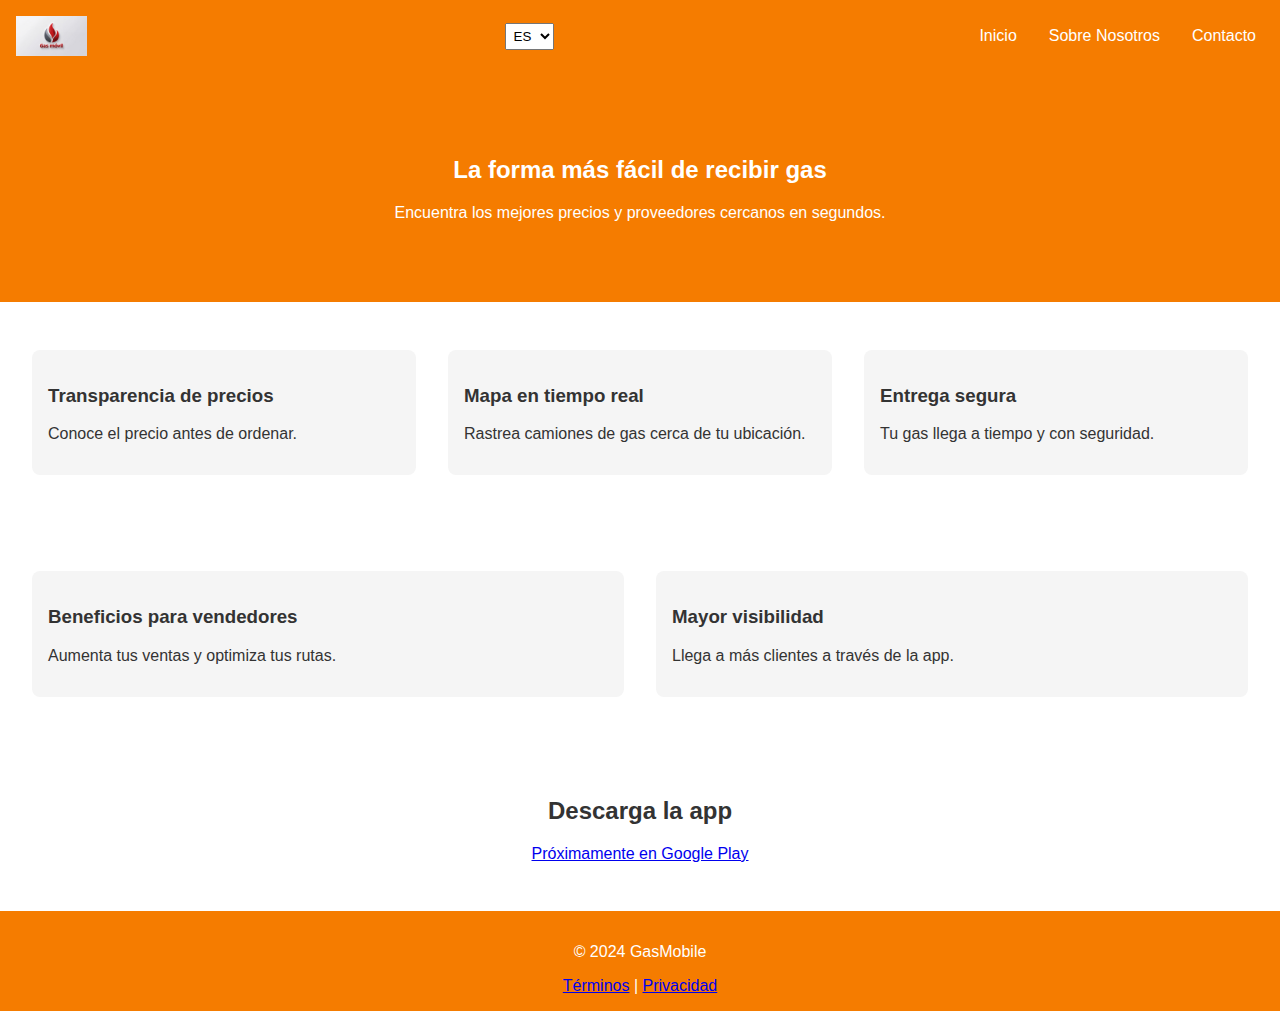
<file: index.html>
<!DOCTYPE html>
<html lang="es">
<head>
    <meta charset="UTF-8">
    <meta http-equiv="X-UA-Compatible" content="IE=edge">
    <meta name="viewport" content="width=device-width, initial-scale=1.0">
    <title>GasMobile - Servicio de entrega de gas</title>
    <meta name="description" content="GasMobile te conecta con proveedores de gas cercanos para entregas rápidas y seguras en México.">
    <link rel="canonical" href="https://example.com/index.html">
    <link rel="manifest" href="/manifest.json">
    <meta property="og:title" content="GasMobile - Servicio de entrega de gas">
    <meta property="og:description" content="Recibe gas a domicilio con la app GasMobile.">
    <meta property="og:image" content="https://via.placeholder.com/600x400.png?text=GasMobile">
    <meta property="og:url" content="https://example.com/index.html">
    <meta name="twitter:card" content="summary_large_image">
    <link rel="stylesheet" href="assets/css/style.css">
    <link rel="icon" href="assets/img/logo.jpg">
    <script async src="https://www.googletagmanager.com/gtag/js?id=UA-XXXXXX-X"></script>
    <script>
      window.dataLayer = window.dataLayer || [];
      function gtag(){dataLayer.push(arguments);}
      gtag('js', new Date());
      gtag('config', 'UA-XXXXXX-X');
    </script>
</head>
<body>
<header>
    <h1 class="visually-hidden">GasMobile</h1>
    <img src="assets/img/logo.jpg" alt="GasMobile" class="logo">
    <select id="language-switcher">
        <option value="es">ES</option>
        <option value="en">EN</option>
    </select>
    <nav id="nav">
        <a href="index.html" data-i18n="navHome">Inicio</a>
        <a href="about.html" data-i18n="navAbout">Sobre Nosotros</a>
        <a href="contact.html" data-i18n="navContact">Contacto</a>
    </nav>
</header>
<section class="hero">
    <h2 data-i18n="heroTitle">La forma más fácil de recibir gas</h2>
    <p data-i18n="heroDesc">Encuentra los mejores precios y proveedores cercanos en segundos.</p>
</section>
<section class="features">
    <div class="feature">
        <h3 data-i18n="featurePriceTitle">Transparencia de precios</h3>
        <p data-i18n="featurePriceDesc">Conoce el precio antes de ordenar.</p>
    </div>
    <div class="feature">
        <h3 data-i18n="featureMapTitle">Mapa en tiempo real</h3>
        <p data-i18n="featureMapDesc">Rastrea camiones de gas cerca de tu ubicación.</p>
    </div>
    <div class="feature">
        <h3 data-i18n="featureSafetyTitle">Entrega segura</h3>
        <p data-i18n="featureSafetyDesc">Tu gas llega a tiempo y con seguridad.</p>
    </div>
</section>
<section class="features">
    <div class="feature">
        <h3 data-i18n="featureVendorTitle">Beneficios para vendedores</h3>
        <p data-i18n="featureVendorDesc">Aumenta tus ventas y optimiza tus rutas.</p>
    </div>
    <div class="feature">
        <h3 data-i18n="featureVisibilityTitle">Mayor visibilidad</h3>
        <p data-i18n="featureVisibilityDesc">Llega a más clientes a través de la app.</p>
    </div>
</section>
<section class="cta">
    <h2 data-i18n="ctaTitle">Descarga la app</h2>
    <p>
        <a href="#">
            <span data-i18n="ctaPlay">Próximamente en Google Play</span>
        </a>
    </p>
</section>
<footer>
    <p>&copy; 2024 GasMobile</p>
    <a href="legal/terms.html" data-i18n="footerTerms">Términos</a> |
    <a href="legal/privacy.html" data-i18n="footerPrivacy">Privacidad</a>
</footer>
<script src="assets/js/translations.js"></script>
<script src="assets/js/script.js"></script>
</body>
</html>
</file>
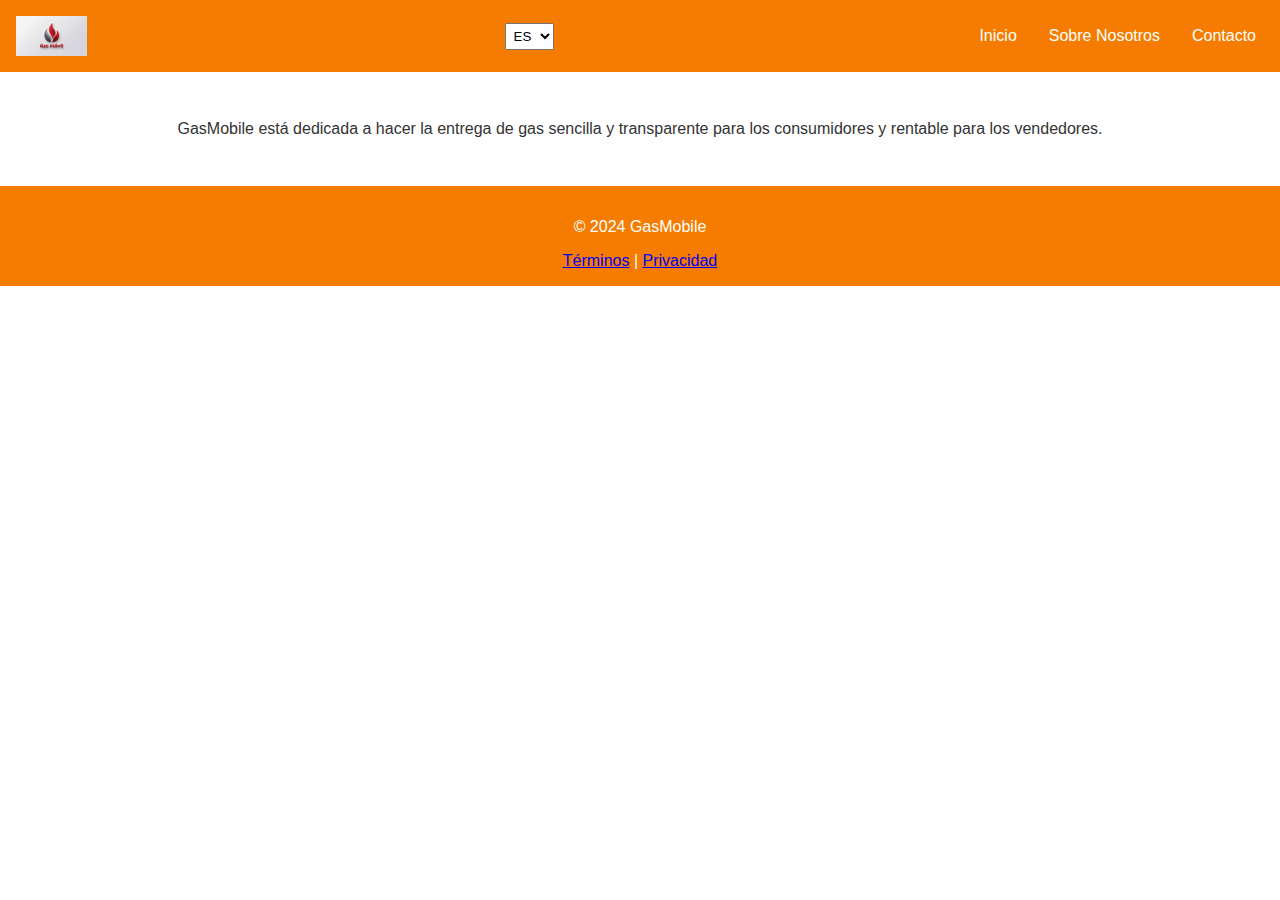
<file: about.html>
<!DOCTYPE html>
<html lang="es">
<head>
    <meta charset="UTF-8">
    <meta name="viewport" content="width=device-width, initial-scale=1.0">
    <title>Acerca de GasMobile</title>
    <meta name="description" content="Conoce más sobre GasMobile y nuestra misión de ofrecer entrega de gas de forma sencilla.">
    <link rel="canonical" href="https://example.com/about.html">
    <meta property="og:title" content="Acerca de GasMobile">
    <meta property="og:description" content="Conectando hogares con proveedores de gas en México.">
    <meta property="og:image" content="https://via.placeholder.com/600x400.png?text=GasMobile">
    <meta property="og:url" content="https://example.com/about.html">
    <meta name="twitter:card" content="summary">
    <link rel="stylesheet" href="assets/css/style.css">
    <link rel="icon" href="assets/img/logo.jpg">
</head>
<body>
<header>
    <h1 class="visually-hidden">GasMobile</h1>
    <img src="assets/img/logo.jpg" alt="GasMobile" class="logo">
    <select id="language-switcher">
        <option value="es">ES</option>
        <option value="en">EN</option>
    </select>
    <nav>
        <a href="index.html" data-i18n="navHome">Inicio</a>
        <a href="about.html" data-i18n="navAbout">Sobre Nosotros</a>
        <a href="contact.html" data-i18n="navContact">Contacto</a>
    </nav>
</header>
<main>
    <section class="cta">
        <p data-i18n="aboutParagraph">GasMobile está dedicada a hacer la entrega de gas sencilla y transparente para los consumidores y rentable para los vendedores.</p>
    </section>
</main>
<footer>
    <p>&copy; 2024 GasMobile</p>
    <a href="legal/terms.html" data-i18n="footerTerms">Términos</a> |
    <a href="legal/privacy.html" data-i18n="footerPrivacy">Privacidad</a>
</footer>
<script src="assets/js/translations.js"></script>
<script src="assets/js/script.js"></script>
</body>
</html>
</file>
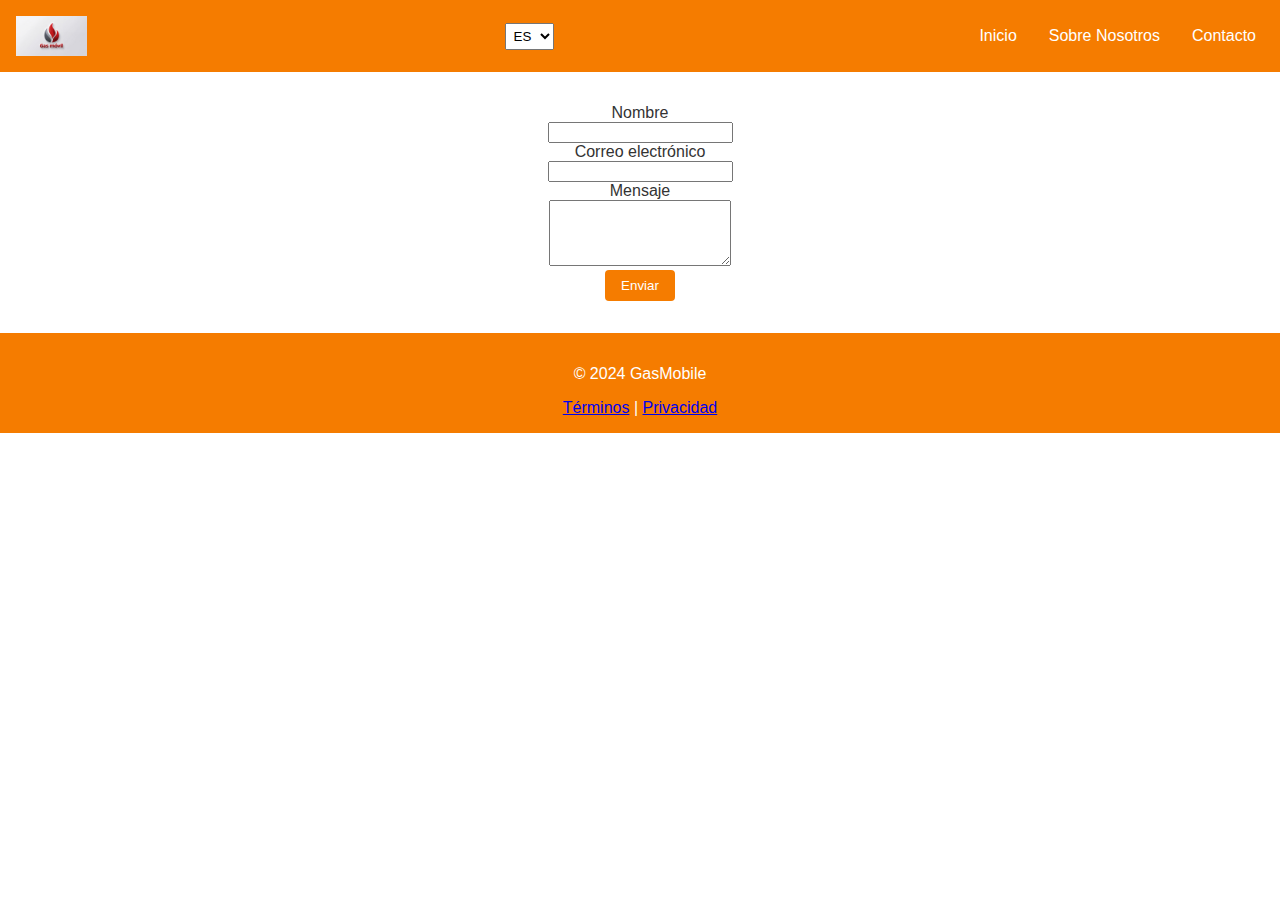
<file: contact.html>
<!DOCTYPE html>
<html lang="es">
<head>
    <meta charset="UTF-8">
    <meta name="viewport" content="width=device-width, initial-scale=1.0">
    <title>Contacto GasMobile</title>
    <meta name="description" content="Contacta al equipo de GasMobile para más información.">
    <link rel="canonical" href="https://example.com/contact.html">
    <meta property="og:title" content="Contacto GasMobile">
    <meta property="og:description" content="Conoce cómo GasMobile puede ayudarte.">
    <meta property="og:image" content="https://via.placeholder.com/600x400.png?text=GasMobile">
    <meta property="og:url" content="https://example.com/contact.html">
    <meta name="twitter:card" content="summary">
    <link rel="stylesheet" href="assets/css/style.css">
    <link rel="icon" href="assets/img/logo.jpg">
</head>
<body>
<header>
    <h1 class="visually-hidden">GasMobile</h1>
    <img src="assets/img/logo.jpg" alt="GasMobile" class="logo">
    <select id="language-switcher">
        <option value="es">ES</option>
        <option value="en">EN</option>
    </select>
    <nav>
        <a href="index.html" data-i18n="navHome">Inicio</a>
        <a href="about.html" data-i18n="navAbout">Sobre Nosotros</a>
        <a href="contact.html" data-i18n="navContact">Contacto</a>
    </nav>
</header>
<main>
    <section class="cta">
        <form>
            <label for="name" data-i18n="contactName">Nombre</label><br>
            <input type="text" id="name" name="name" required><br>
            <label for="email" data-i18n="contactEmail">Correo electrónico</label><br>
            <input type="email" id="email" name="email" required><br>
            <label for="message" data-i18n="contactMessage">Mensaje</label><br>
            <textarea id="message" name="message" rows="4" required></textarea><br>
            <button type="submit" data-i18n="contactSend">Enviar</button>
        </form>
    </section>
</main>
<footer>
    <p>&copy; 2024 GasMobile</p>
    <a href="legal/terms.html" data-i18n="footerTerms">Términos</a> |
    <a href="legal/privacy.html" data-i18n="footerPrivacy">Privacidad</a>
</footer>
<script src="assets/js/translations.js"></script>
<script src="assets/js/script.js"></script>
</body>
</html>
</file>
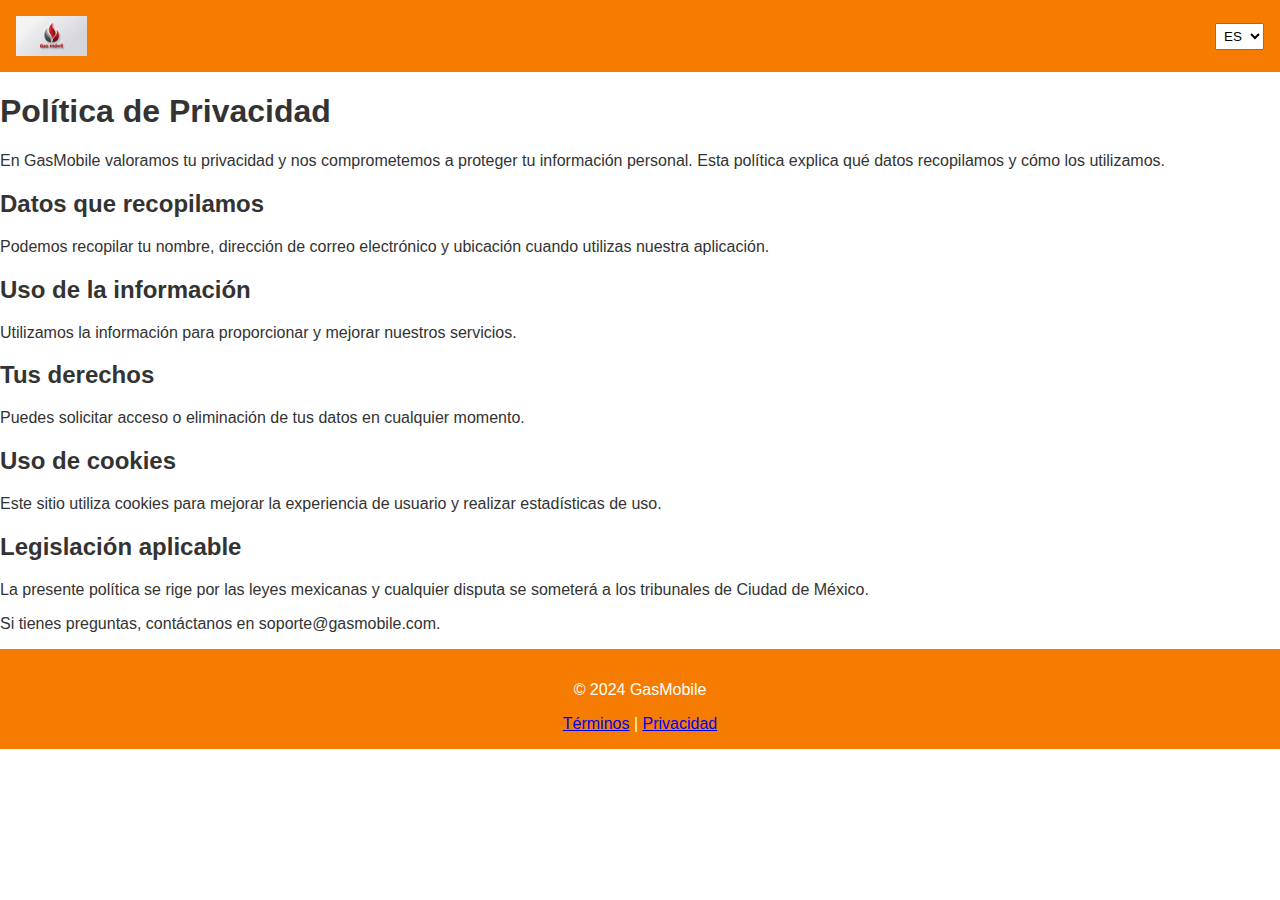
<file: legal/privacy.html>
<!DOCTYPE html>
<html lang="es">
<head>
    <meta charset="UTF-8">
    <meta name="viewport" content="width=device-width, initial-scale=1.0">
    <title>Política de Privacidad</title>
    <link rel="canonical" href="https://example.com/legal/privacy.html">
    <meta name="description" content="Política de privacidad del sitio y la app GasMobile.">
    <link rel="stylesheet" href="../assets/css/style.css">
</head>
<body>
<header>
    <h1 class="visually-hidden">GasMobile</h1>
    <img src="../assets/img/logo.jpg" alt="GasMobile" class="logo">
    <select id="language-switcher">
        <option value="es">ES</option>
        <option value="en">EN</option>
    </select>
</header>
<main>
    <h1 data-i18n="privacyTitle">Política de Privacidad</h1>
    <p>
        <span data-i18n="privacyIntro">En GasMobile valoramos tu privacidad y nos comprometemos a proteger tu información personal. Esta política explica qué datos recopilamos y cómo los utilizamos.</span>
    </p>
    <h2 data-i18n="privacyCollectTitle">Datos que recopilamos</h2>
    <p>
        <span data-i18n="privacyCollectText">Podemos recopilar tu nombre, dirección de correo electrónico y ubicación cuando utilizas nuestra aplicación.</span>
    </p>
    <h2 data-i18n="privacyUseTitle">Uso de la información</h2>
    <p>
        <span data-i18n="privacyUseText">Utilizamos la información para proporcionar y mejorar nuestros servicios.</span>
    </p>
    <h2 data-i18n="privacyRightsTitle">Tus derechos</h2>
    <p>
        <span data-i18n="privacyRightsText">Puedes solicitar acceso o eliminación de tus datos en cualquier momento.</span>
    </p>
    <h2 data-i18n="privacyCookiesTitle">Uso de cookies</h2>
    <p>
        <span data-i18n="privacyCookiesText">Este sitio utiliza cookies para mejorar la experiencia de usuario y realizar estadísticas de uso.</span>
    </p>
    <h2 data-i18n="privacyLawTitle">Legislación aplicable</h2>
    <p>
        <span data-i18n="privacyLawText">La presente política se rige por las leyes mexicanas y cualquier disputa se someterá a los tribunales de Ciudad de México.</span>
    </p>
    <p>
        <span data-i18n="privacyContact">Si tienes preguntas, contáctanos en soporte@gasmobile.com.</span>
    </p>
</main>
<footer>
    <p>&copy; 2024 GasMobile</p>
    <a href="terms.html" data-i18n="footerTerms">Términos</a> |
    <a href="privacy.html" data-i18n="footerPrivacy">Privacidad</a>
</footer>
<script src="../assets/js/translations.js"></script>
<script src="../assets/js/script.js"></script>
</body>
</html>
</file>
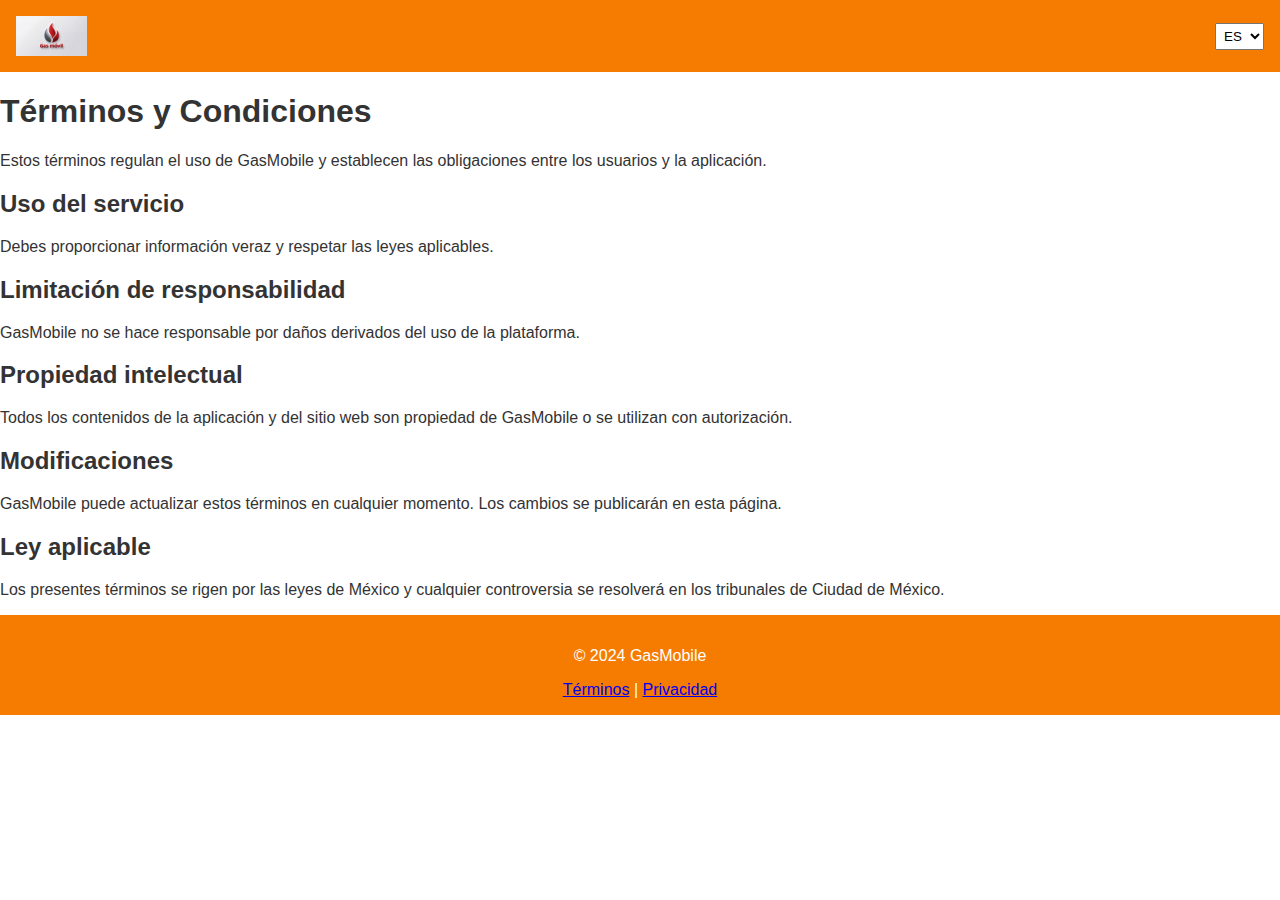
<file: legal/terms.html>
<!DOCTYPE html>
<html lang="es">
<head>
    <meta charset="UTF-8">
    <meta name="viewport" content="width=device-width, initial-scale=1.0">
    <title>Términos y Condiciones</title>
    <link rel="canonical" href="https://example.com/legal/terms.html">
    <meta name="description" content="Términos y condiciones para usar GasMobile.">
    <link rel="stylesheet" href="../assets/css/style.css">
</head>
<body>
<header>
    <h1 class="visually-hidden">GasMobile</h1>
    <img src="../assets/img/logo.jpg" alt="GasMobile" class="logo">
    <select id="language-switcher">
        <option value="es">ES</option>
        <option value="en">EN</option>
    </select>
</header>
<main>
    <h1 data-i18n="termsTitle">Términos y Condiciones</h1>
    <p>
        <span data-i18n="termsIntro">Estos términos regulan el uso de GasMobile y establecen las obligaciones entre los usuarios y la aplicación.</span>
    </p>
    <h2 data-i18n="termsUseTitle">Uso del servicio</h2>
    <p>
        <span data-i18n="termsUseText">Debes proporcionar información veraz y respetar las leyes aplicables.</span>
    </p>
    <h2 data-i18n="termsLiabTitle">Limitación de responsabilidad</h2>
    <p>
        <span data-i18n="termsLiabText">GasMobile no se hace responsable por daños derivados del uso de la plataforma.</span>
    </p>
    <h2 data-i18n="termsIpTitle">Propiedad intelectual</h2>
    <p>
        <span data-i18n="termsIpText">Todos los contenidos de la aplicación y del sitio web son propiedad de GasMobile o se utilizan con autorización.</span>
    </p>
    <h2 data-i18n="termsChangesTitle">Modificaciones</h2>
    <p>
        <span data-i18n="termsChangesText">GasMobile puede actualizar estos términos en cualquier momento. Los cambios se publicarán en esta página.</span>
    </p>
    <h2 data-i18n="termsLawTitle">Ley aplicable</h2>
    <p>
        <span data-i18n="termsLawText">Los presentes términos se rigen por las leyes de México y cualquier controversia se resolverá en los tribunales de Ciudad de México.</span>
    </p>
</main>
<footer>
    <p>&copy; 2024 GasMobile</p>
    <a href="terms.html" data-i18n="footerTerms">Términos</a> |
    <a href="privacy.html" data-i18n="footerPrivacy">Privacidad</a>
</footer>
<script src="../assets/js/translations.js"></script>
<script src="../assets/js/script.js"></script>
</body>
</html>
</file>
<file: assets/css/style.css>
/* Base colors coming from the GasMobile logo */
:root {
    --primary-color: #f57c00; /* naranja GasMobile */
    --secondary-color: #333333;
    --light-color: #f5f5f5;
}

body {
    font-family: Arial, sans-serif;
    margin: 0;
    padding: 0;
    color: var(--secondary-color);
}

header,
footer {
    background-color: var(--primary-color);
    color: #fff;
    padding: 1rem;
}

header {
    display: flex;
    align-items: center;
}

header nav {
    display: flex;
    gap: 1rem;
    margin-left: auto;
}

.logo {
    height: 40px;
}

#language-switcher {
    margin-left: auto;
    padding: 0.25rem;
}

.visually-hidden {
    position: absolute;
    clip: rect(0 0 0 0);
    clip-path: inset(50%);
    height: 1px;
    width: 1px;
    overflow: hidden;
    white-space: nowrap;
}

header nav a {
    color: #fff;
    text-decoration: none;
    padding: 0.25rem 0.5rem;
}

header nav a:hover {
    background-color: rgba(255,255,255,0.2);
    border-radius: 4px;
}

.hero {
    background-color: var(--primary-color);
    text-align: center;
    color: #fff;
    padding: 4rem 1rem;
}
.features {
    display: flex;
    flex-wrap: wrap;
    justify-content: space-around;
    padding: 2rem 1rem;
}
.feature {
    flex: 1 1 300px;
    margin: 1rem;
    background: #f5f5f5;
    padding: 1rem;
    border-radius: 8px;
}
.cta {
    text-align: center;
    padding: 2rem 1rem;
}

button {
    background-color: var(--primary-color);
    color: #fff;
    border: none;
    padding: 0.5rem 1rem;
    border-radius: 4px;
    cursor: pointer;
}

button:hover {
    background-color: #db6e00;
}
footer {
    text-align: center;
}
@media(max-width:600px){
    header {flex-direction: column; align-items: flex-start;}
    header nav {margin-left: 0; flex-direction: column;}
    .features {flex-direction: column;}
}
</file>
